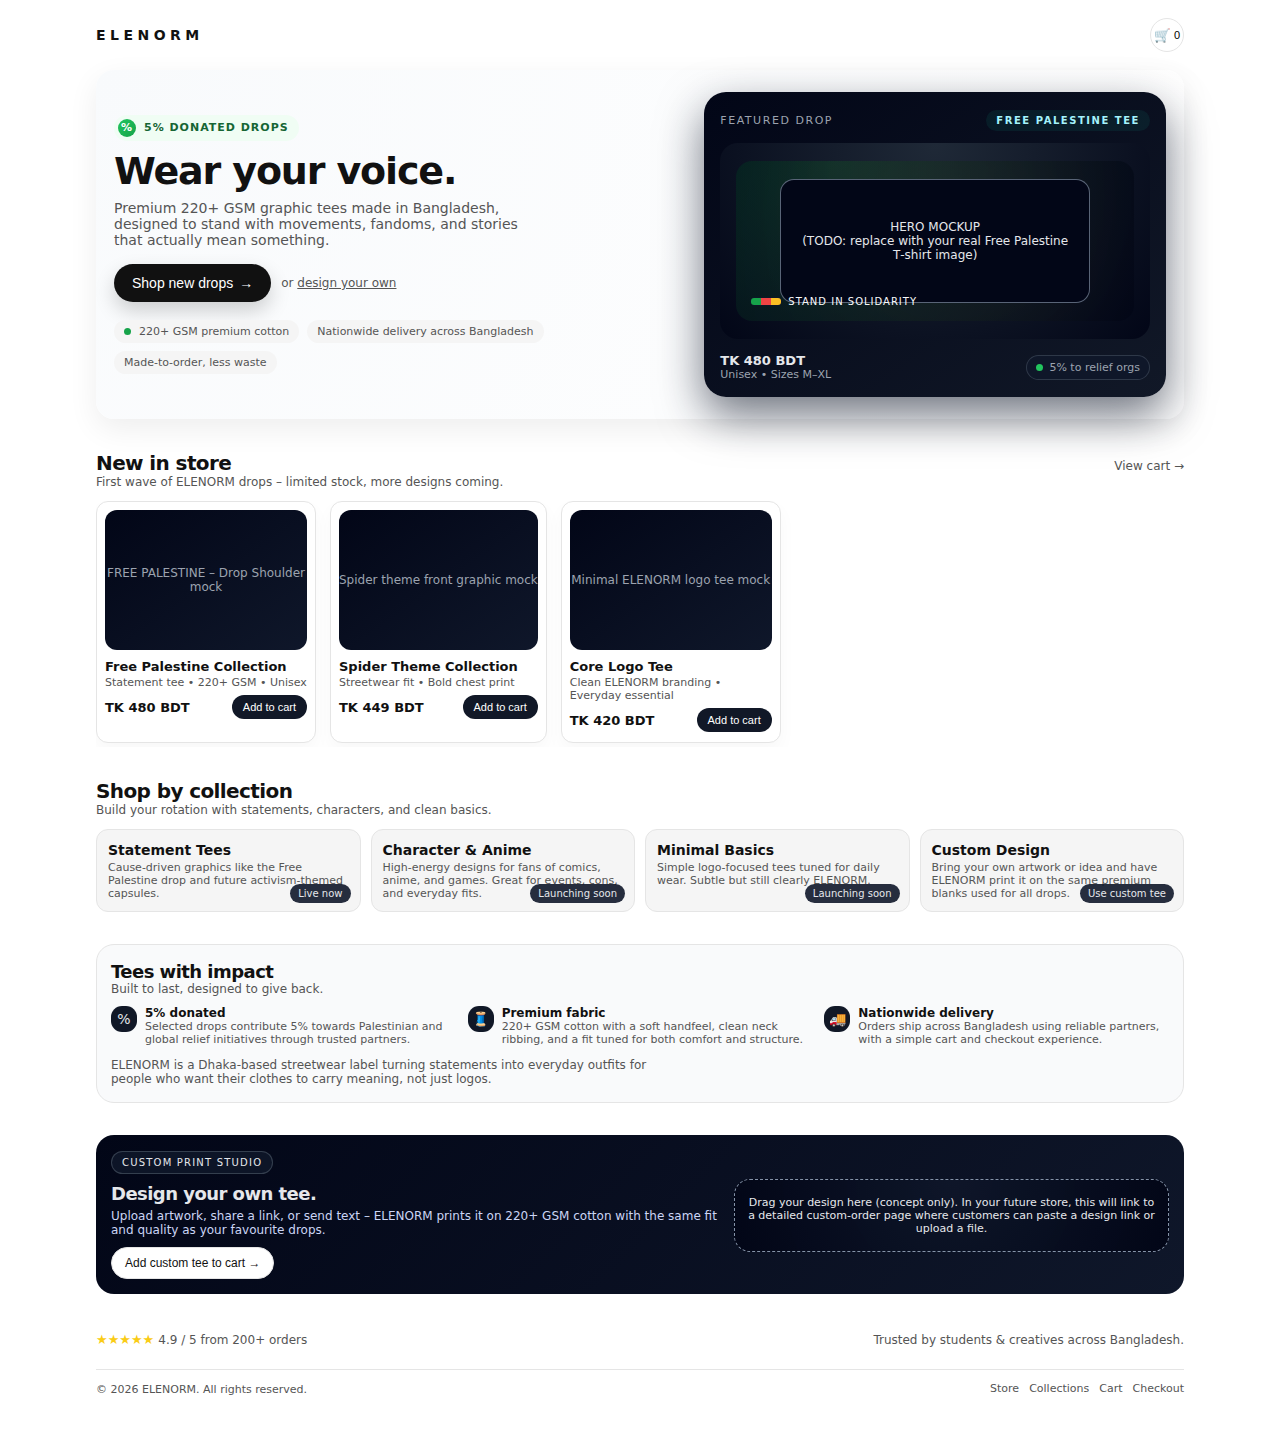
<file: index.html>
<!DOCTYPE html>
<html lang="en">
<head>
  <!--
    ELENORM – Homepage
    -------------------
    This is the main landing page for your T‑shirt brand.

    HOW TO EDIT SAFELY:
    - You can edit any TEXT between tags (like <p> ... </p>) without breaking layout.
    - You can replace IMAGE sources (src="...") with your own mockup files.
    - Do NOT remove data attributes like data-product-id unless you also edit script.js.
    - Comments like this do not affect the page; they are only here to guide you.
  -->
  <meta charset="UTF-8" />
  <meta name="viewport" content="width=device-width, initial-scale=1.0" />
  <title>ELENORM – Wear Your Voice</title>

  <!-- Global stylesheet shared by all pages -->
  <link rel="stylesheet" href="style.css" />
</head>
<body>
  <div class="page">
    <!-- =========================================================
         HEADER
         - Shows brand name and cart icon.
         - The span with data-cart-count is updated by script.js.
       ========================================================= -->
    <header>
      <!-- Clicking the logo brings user back to home -->
      <div class="logo" onclick="location.href='index.html'" style="cursor:pointer;">
        ELENORM
      </div>

      <div class="nav-icons">
        <!-- Cart button: leads to cart.html -->
        <button class="nav-icon" onclick="location.href='cart.html'" aria-label="Go to cart">
          🛒
          <!-- Current cart item count (controlled by JS) -->
          <span data-cart-count style="font-size:11px;margin-left:3px;">0</span>
        </button>
      </div>
    </header>

    <!-- =========================================================
         MAIN CONTENT
       ========================================================= -->
    <main>

      <!-- =======================================================
           HERO SECTION
           - Big statement at top of page.
           - Left: text and buttons.
           - Right: featured product card with image.
         ======================================================= -->
      <section class="hero">
        <!-- LEFT SIDE: Copy + CTAs -->
        <div>
          <!-- Small badge above heading -->
          <div class="hero-copy-eyebrow">
            <span class="hero-pill-dot">%</span>
            <span>5% donated drops</span>
          </div>

          <!-- Main headline -->
          <h1 class="hero-title">Wear your voice.</h1>

          <!-- Subheadline: you can change text freely -->
          <p class="hero-subtitle">
            Premium 220+ GSM graphic tees made in Bangladesh, designed to stand
            with movements, fandoms, and stories that actually mean something.
          </p>

          <!-- Primary call-to-action row -->
          <div class="hero-cta-row">
            <!-- data-scroll attribute is used by script.js for smooth scroll -->
            <button class="btn-primary" data-scroll="new-in">
              <span>Shop new drops</span> →
            </button>

            <p class="hero-cta-secondary">
              or
              <!-- This simply jumps to the custom section below -->
              <a href="#custom" style="text-decoration:underline;">design your own</a>
            </p>
          </div>

          <!-- Quick feature pills under hero -->
          <div class="hero-tag-row">
            <div class="pill">
              <span class="pill-dot"></span>
              220+ GSM premium cotton
            </div>
            <div class="pill">
              Nationwide delivery across Bangladesh
            </div>
            <div class="pill">
              Made‑to‑order, less waste
            </div>
          </div>
        </div>

        <!-- RIGHT SIDE: Featured drop card -->
        <div class="hero-visual-wrapper">
          <div class="hero-card">
            <div class="hero-card-header">
              <span>Featured drop</span>
              <span class="hero-card-tag">Free Palestine tee</span>
            </div>

            <div class="hero-tshirt">
              <div class="hero-tshirt-main">
                <!--
                  HERO IMAGE
                  ----------
                  Replace this placeholder box with an actual <img> tag.

                  STEP 1: Put your mockup file in an "images" folder inside repo, e.g.:
                          /images/free-palestine-hero.png

                  STEP 2: Replace the entire <div> below with:

                    <img
                      src="images/free-palestine-hero.png"
                      alt="FREE PALESTINE – Drop Shoulder T‑shirt mockup front view"
                      style="width:78%;height:auto;border-radius:14px;border:1px solid rgba(148,163,184,0.6);"
                    />

                 -->
                <div class="hero-tshirt-illustration">
                  HERO MOCKUP<br />
                  (TODO: replace with your real Free Palestine T‑shirt image)
                </div>

                <!-- Little “flag bar” label at bottom of card -->
                <div class="hero-flag-bar">
                  <div class="flag-swatches">
                    <span></span><span></span><span></span>
                  </div>
                  <span>Stand in solidarity</span>
                </div>
              </div>
            </div>

            <div class="hero-card-footer">
              <div>
                <div class="hero-card-price">TK 480 BDT</div>
                <div>Unisex • Sizes M–XL</div>
              </div>

              <div class="hero-card-chip">
                <span class="hero-chip-dot"></span>
                <span>5% to relief orgs</span>
              </div>
            </div>
          </div>
        </div>
      </section>

      <!-- =======================================================
           NEW IN STORE
           - Horizontally scrollable row of your first 3 products.
           - Each "Add to cart" button uses data-product-id so script.js
             knows which item to add.
         ======================================================= -->
      <section id="new-in" class="anchor">
        <div class="section-header">
          <div>
            <h2 class="section-title">New in store</h2>
            <p class="section-subtitle">
              First wave of ELENORM drops – limited stock, more designs coming.
            </p>
          </div>

          <!-- Secondary link to cart page -->
          <a href="cart.html" class="link-inline">View cart →</a>
        </div>

        <div class="product-row">
          <!-- ===================== PRODUCT 1 ===================== -->
          <article class="product-card">
            <!--
              PRODUCT IMAGE 1 – FREE PALESTINE
              --------------------------------
              You can replace this placeholder with a real PNG/JPEG.

              Example:
                <img
                  src="images/free-palestine-card.png"
                  alt="FREE PALESTINE – Drop Shoulder tee on black background"
                  class="product-img"
                />

              Make sure the file path matches where you place the image.
            -->
            <div class="product-img">
              FREE PALESTINE – Drop Shoulder mock
            </div>

            <h3 class="product-title">Free Palestine Collection</h3>

            <p class="product-meta">
              Statement tee • 220+ GSM • Unisex
            </p>

            <div class="product-foot">
              <span class="product-price">TK 480 BDT</span>

              <!--
                data-product-id="free-palestine" MUST match the id in PRODUCTS
                array inside script.js.
              -->
              <button class="btn-mini" data-product-id="free-palestine">
                Add to cart
              </button>
            </div>
          </article>

          <!-- ===================== PRODUCT 2 ===================== -->
          <article class="product-card">
            <!-- PRODUCT IMAGE 2 – SPIDER THEME -->
            <div class="product-img">
              <!-- TODO: replace with real Spider tee mockup image -->
              Spider theme front graphic mock
            </div>

            <h3 class="product-title">Spider Theme Collection</h3>

            <p class="product-meta">
              Streetwear fit • Bold chest print
            </p>

            <div class="product-foot">
              <span class="product-price">TK 449 BDT</span>
              <button class="btn-mini" data-product-id="spider">
                Add to cart
              </button>
            </div>
          </article>

          <!-- ===================== PRODUCT 3 ===================== -->
          <article class="product-card">
            <!-- PRODUCT IMAGE 3 – CORE LOGO -->
            <div class="product-img">
              <!-- TODO: replace with real core logo tee mockup -->
              Minimal ELENORM logo tee mock
            </div>

            <h3 class="product-title">Core Logo Tee</h3>

            <p class="product-meta">
              Clean ELENORM branding • Everyday essential
            </p>

            <div class="product-foot">
              <span class="product-price">TK 420 BDT</span>
              <button class="btn-mini" data-product-id="core-logo">
                Add to cart
              </button>
            </div>
          </article>
        </div>
      </section>

      <!-- =======================================================
           SHOP BY COLLECTION
           - These tiles are more about navigation and storytelling.
           - When you create real collection pages later, you can
             change the <span> labels into links.
         ======================================================= -->
      <section id="collections">
        <div class="section-header">
          <div>
            <h2 class="section-title">Shop by collection</h2>
            <p class="section-subtitle">
              Build your rotation with statements, characters, and clean basics.
            </p>
          </div>
        </div>

        <div class="collection-grid">
          <!-- STATEMENT TEES -->
          <article class="collection-tile">
            <h3 class="collection-title">Statement Tees</h3>
            <p class="collection-meta">
              Cause‑driven graphics like the Free Palestine drop and future
              activism‑themed capsules.
            </p>
            <span class="collection-label">Live now</span>
          </article>

          <!-- CHARACTER & ANIME -->
          <article class="collection-tile">
            <h3 class="collection-title">Character & Anime</h3>
            <p class="collection-meta">
              High‑energy designs for fans of comics, anime, and games. Great
              for events, cons, and everyday fits.
            </p>
            <span class="collection-label">Launching soon</span>
          </article>

          <!-- MINIMAL BASICS -->
          <article class="collection-tile">
            <h3 class="collection-title">Minimal Basics</h3>
            <p class="collection-meta">
              Simple logo‑focused tees tuned for daily wear. Subtle but still
              clearly ELENORM.
            </p>
            <span class="collection-label">Launching soon</span>
          </article>

          <!-- CUSTOM DESIGN -->
          <article class="collection-tile">
            <h3 class="collection-title">Custom Design</h3>
            <p class="collection-meta">
              Bring your own artwork or idea and have ELENORM print it on the
              same premium blanks used for all drops.
            </p>
            <span class="collection-label">Use custom tee</span>
          </article>
        </div>
      </section>

      <!-- =======================================================
           TEES WITH IMPACT
           - Explains your 5% donation, fabric quality, and delivery.
         ======================================================= -->
      <section>
        <div class="impact">
          <div class="section-header" style="margin-bottom:6px;">
            <div>
              <h2 class="section-title" style="font-size:18px;">
                Tees with impact
              </h2>
              <p class="section-subtitle">
                Built to last, designed to give back.
              </p>
            </div>
          </div>

          <div class="impact-row">
            <!-- Impact item 1 -->
            <div class="impact-item">
              <div class="impact-icon">%</div>
              <div>
                <p class="impact-label">5% donated</p>
                <p class="impact-text">
                  Selected drops contribute 5% towards Palestinian and global
                  relief initiatives through trusted partners.
                </p>
              </div>
            </div>

            <!-- Impact item 2 -->
            <div class="impact-item">
              <div class="impact-icon">🧵</div>
              <div>
                <p class="impact-label">Premium fabric</p>
                <p class="impact-text">
                  220+ GSM cotton with a soft handfeel, clean neck ribbing, and
                  a fit tuned for both comfort and structure.
                </p>
              </div>
            </div>

            <!-- Impact item 3 -->
            <div class="impact-item">
              <div class="impact-icon">🚚</div>
              <div>
                <p class="impact-label">Nationwide delivery</p>
                <p class="impact-text">
                  Orders ship across Bangladesh using reliable partners, with
                  a simple cart and checkout experience.
                </p>
              </div>
            </div>
          </div>

          <!-- Short brand story -->
          <p style="font-size:12px;margin-top:12px;color:#555;max-width:36rem;">
            ELENORM is a Dhaka‑based streetwear label turning statements into
            everyday outfits for people who want their clothes to carry meaning,
            not just logos.
          </p>
        </div>
      </section>

      <!-- =======================================================
           CUSTOM PRINT STUDIO
           - Promotes the custom product.
           - Button adds the "custom" product to cart.
         ======================================================= -->
      <section id="custom" class="anchor">
        <div class="custom-cta">
          <div>
            <div class="custom-pill">
              <span>CUSTOM PRINT STUDIO</span>
            </div>

            <h2 class="custom-title">Design your own tee.</h2>

            <p class="custom-text">
              Upload artwork, share a link, or send text – ELENORM prints it on
              220+ GSM cotton with the same fit and quality as your favourite
              drops.
            </p>

            <!--
              data-product-id="custom" links to the "custom" product in
              the PRODUCTS array in script.js. You can edit that product’s
              price, name, and description there.
            -->
            <button class="btn-outline" data-product-id="custom">
              Add custom tee to cart →
            </button>
          </div>

          <!-- Right side placeholder for future custom UI / image -->
          <div class="custom-sketch">
            <!--
              TODO: Replace this area with a custom upload/design preview
              once you build a more advanced custom‑order page.

              For now it just visually hints that customers will send a design.
            -->
            Drag your design here (concept only). In your future store, this
            will link to a detailed custom‑order page where customers can paste
            a design link or upload a file.
          </div>
        </div>
      </section>

      <!-- =======================================================
           SOCIAL PROOF / RATING
         ======================================================= -->
      <section>
        <div class="social-proof">
          <div class="score">
            <span class="stars">★★★★★</span>
            <span>4.9 / 5 from 200+ orders</span>
          </div>
          <div>Trusted by students & creatives across Bangladesh.</div>
        </div>
      </section>
    </main>

    <!-- =========================================================
         FOOTER
       ========================================================= -->
    <footer>
      <div>
        © <span id="year"></span> ELENORM. All rights reserved.
      </div>

      <nav class="footer-links">
        <a href="#new-in">Store</a>
        <a href="#collections">Collections</a>
        <a href="cart.html">Cart</a>
        <a href="checkout.html">Checkout</a>
      </nav>
    </footer>
  </div>

  <!-- ===========================================================
       SCRIPTS
       - script.js handles cart logic, smooth scrolling, and checkout.
       - The small inline script just updates the year automatically.
     =========================================================== -->
  <script src="script.js"></script>
  <script>
    // Auto‑update copyright year
    document.getElementById("year").textContent =
      new Date().getFullYear().toString();
  </script>
</body>
</html>
</file>
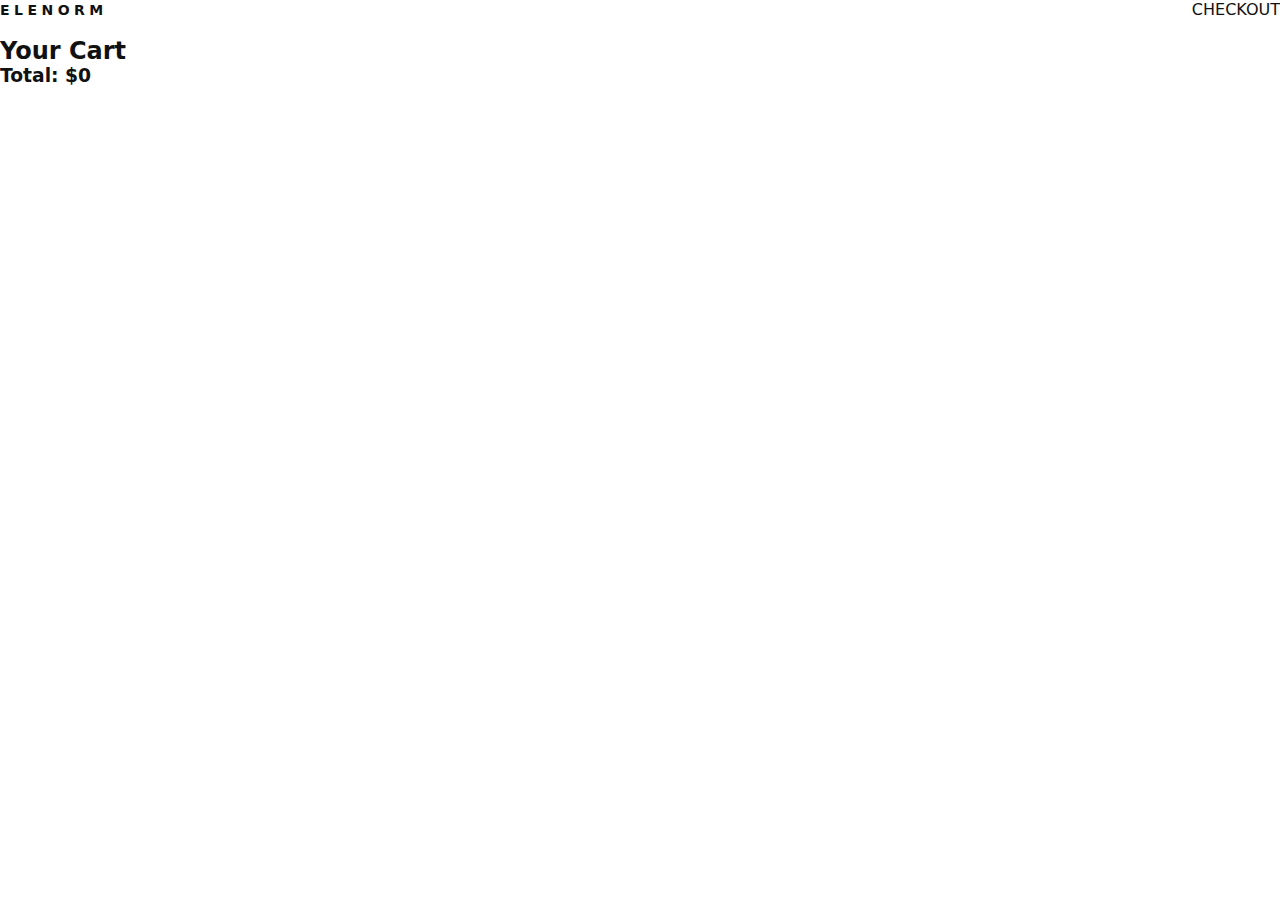
<file: cart.html>
<!DOCTYPE html>
<html>
<head>
    <title>Cart – ELENORM</title>
    <link rel="stylesheet" href="style.css">
</head>
<body>

<header>
    <div class="logo">ELENORM</div>
    <a href="checkout.html" class="btn">CHECKOUT</a>
</header>

<div class="container">
    <h2>Your Cart</h2>

    <div id="cart-items"></div>

    <h3>Total: <span id="total">$0</span></h3>
</div>

<script src="script.js"></script>
<script>
    loadCart();
</script>
</body>
</html>
</file>
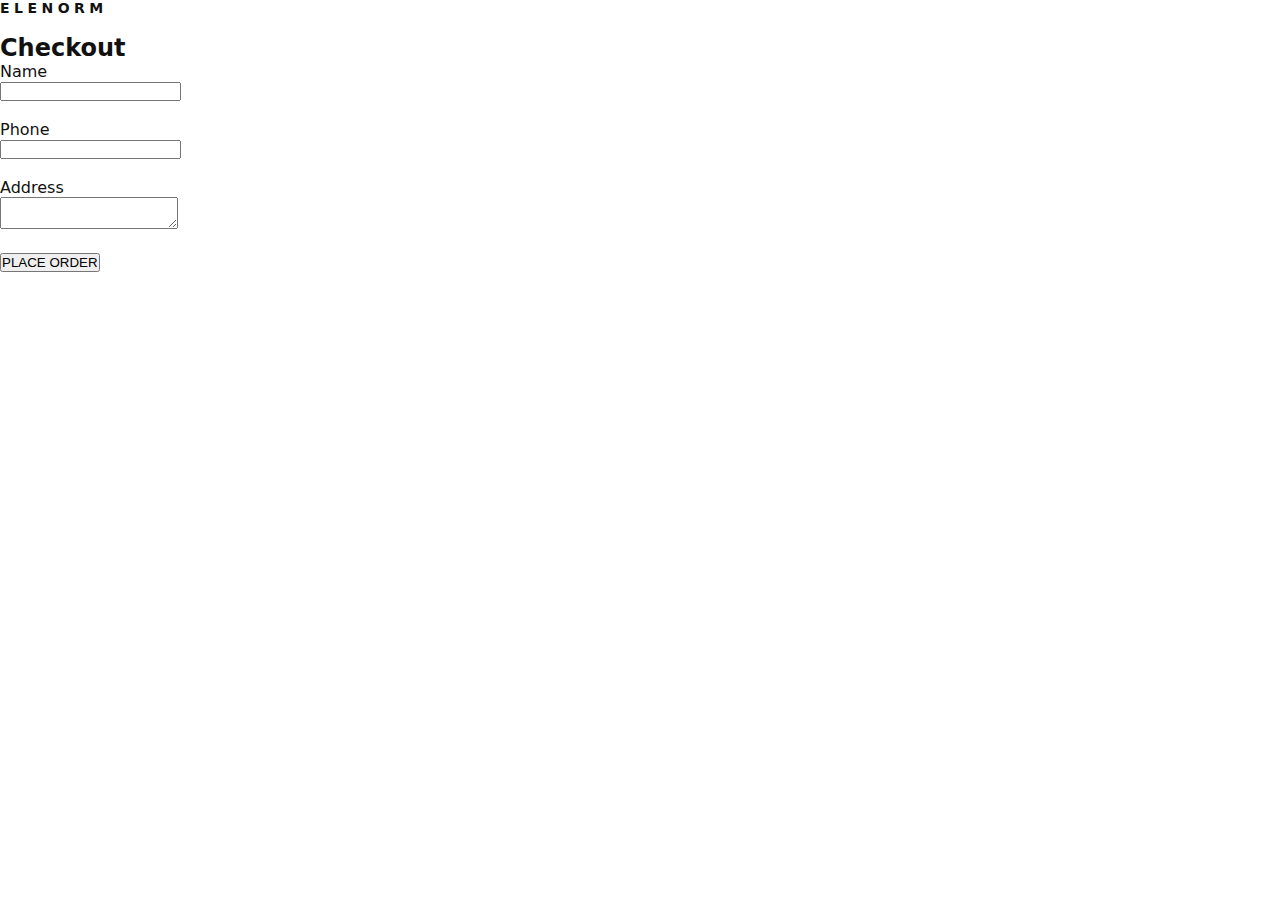
<file: checkout.html>
<!DOCTYPE html>
<html>
<head>
    <title>Checkout – ELENORM</title>
    <link rel="stylesheet" href="style.css">
</head>
<body>

<header>
    <div class="logo">ELENORM</div>
</header>

<div class="container">
    <h2>Checkout</h2>

    <form onsubmit="checkout(); return false;">
        <label>Name</label><br>
        <input type="text" required><br><br>

        <label>Phone</label><br>
        <input type="text" required><br><br>

        <label>Address</label><br>
        <textarea required></textarea><br><br>

        <button class="btn" type="submit">PLACE ORDER</button>
    </form>
</div>

<script src="script.js"></script>
</body>
</html>
</file>
<file: style.css>
/* ========== Base ========== */
:root {
  --bg: #ffffff;
  --text: #111111;
  --muted: #555555;
  --accent: #111111;
  --accent-soft: #f5f5f5;
  --border: #e5e5e5;
  --primary: #111111;
  --primary-text: #ffffff;
  --radius-lg: 18px;
  --radius-md: 12px;
  --radius-pill: 999px;
  --shadow-soft: 0 10px 30px rgba(0, 0, 0, 0.07);
  --max-width: 1120px;
  --font-main: system-ui, -apple-system, BlinkMacSystemFont, "SF Pro Text",
    "Helvetica Neue", Arial, sans-serif;
}

* {
  box-sizing: border-box;
  margin: 0;
  padding: 0;
}

body {
  font-family: var(--font-main);
  background: var(--bg);
  color: var(--text);
  -webkit-font-smoothing: antialiased;
}

a {
  color: inherit;
  text-decoration: none;
}

img {
  max-width: 100%;
  display: block;
}

/* ========== Layout ========== */

.page {
  max-width: var(--max-width);
  margin: 0 auto;
  padding: 18px 16px 40px;
}

header {
  display: flex;
  align-items: center;
  justify-content: space-between;
  margin-bottom: 18px;
}

.logo {
  font-weight: 700;
  letter-spacing: 0.32em;
  font-size: 14px;
}

.nav-icons {
  display: flex;
  align-items: center;
  gap: 14px;
  font-size: 18px;
}

.nav-icon {
  width: 34px;
  height: 34px;
  display: flex;
  align-items: center;
  justify-content: center;
  border-radius: 50%;
  border: 1px solid var(--border);
  background: #fff;
  cursor: pointer;
}

main {
  display: flex;
  flex-direction: column;
  gap: 32px;
}

.section-header {
  display: flex;
  align-items: baseline;
  justify-content: space-between;
  margin-bottom: 12px;
}

.section-title {
  font-size: 20px;
  letter-spacing: -0.03em;
}

.section-subtitle {
  font-size: 12px;
  color: var(--muted);
}

.link-inline {
  font-size: 12px;
  color: var(--muted);
  display: inline-flex;
  align-items: center;
  gap: 4px;
}

/* ========== Buttons ========== */

.btn-primary,
.btn-mini,
.btn-outline,
.btn-ghost {
  display: inline-flex;
  align-items: center;
  gap: 6px;
  cursor: pointer;
  border-radius: var(--radius-pill);
  font-size: 14px;
  border: none;
}

.btn-primary {
  padding: 11px 18px;
  background: var(--primary);
  color: var(--primary-text);
  box-shadow: 0 9px 20px rgba(0, 0, 0, 0.18);
}

.btn-mini {
  font-size: 11px;
  padding: 6px 11px;
  background: #111827;
  color: #ffffff;
}

.btn-outline {
  font-size: 12px;
  padding: 8px 13px;
  border-radius: 999px;
  border: 1px solid var(--border);
  background: #ffffff;
  color: var(--text);
}

.btn-ghost {
  font-size: 12px;
  padding: 6px 10px;
  background: transparent;
  color: var(--muted);
}

/* ========== Hero (home only) ========== */

.hero {
  display: grid;
  grid-template-columns: minmax(0, 1.1fr) minmax(0, 0.9fr);
  gap: 26px;
  align-items: center;
  padding: 22px 18px;
  border-radius: var(--radius-lg);
  background: radial-gradient(circle at top left, #f8fafc, #ffffff);
  box-shadow: var(--shadow-soft);
}

.hero-copy-eyebrow {
  display: inline-flex;
  align-items: center;
  gap: 8px;
  padding: 4px 10px 4px 4px;
  border-radius: 999px;
  background: #f0fdf4;
  color: #166534;
  font-size: 11px;
  font-weight: 600;
  text-transform: uppercase;
  letter-spacing: 0.09em;
  margin-bottom: 10px;
}

.hero-pill-dot {
  width: 18px;
  height: 18px;
  border-radius: 999px;
  background: linear-gradient(135deg, #22c55e, #16a34a);
  display: flex;
  align-items: center;
  justify-content: center;
  color: white;
  font-size: 11px;
}

.hero-title {
  font-size: clamp(30px, 5vw, 38px);
  line-height: 1.08;
  letter-spacing: -0.03em;
  margin-bottom: 8px;
}

.hero-subtitle {
  font-size: 14px;
  color: var(--muted);
  max-width: 27rem;
  margin-bottom: 16px;
}

.hero-cta-row {
  display: flex;
  align-items: center;
  gap: 10px;
  margin-bottom: 18px;
}

.hero-cta-secondary {
  font-size: 12px;
  color: var(--muted);
}

.hero-tag-row {
  display: flex;
  flex-wrap: wrap;
  gap: 8px;
  font-size: 11px;
  color: var(--muted);
}

.pill {
  padding: 5px 10px;
  border-radius: 999px;
  background: #f5f5f5;
  display: inline-flex;
  align-items: center;
  gap: 8px;
}

.pill-dot {
  width: 7px;
  height: 7px;
  border-radius: 50%;
  background: #16a34a;
}

/* Hero visual card */

.hero-visual-wrapper {
  position: relative;
}

.hero-card {
  border-radius: 22px;
  background: linear-gradient(145deg, #020617, #111827);
  color: #e5e7eb;
  padding: 18px 16px 16px;
  overflow: hidden;
  box-shadow: 0 18px 45px rgba(15, 23, 42, 0.6);
}

.hero-card-header {
  display: flex;
  align-items: center;
  justify-content: space-between;
  margin-bottom: 12px;
  font-size: 11px;
  text-transform: uppercase;
  letter-spacing: 0.14em;
  color: #9ca3af;
}

.hero-card-tag {
  padding: 5px 10px;
  border-radius: 999px;
  background: rgba(15, 118, 110, 0.15);
  color: #a5f3fc;
  font-size: 10px;
  font-weight: 600;
}

.hero-tshirt {
  margin-top: 4px;
  border-radius: 18px;
  background: radial-gradient(circle at top, #1f2937, #020617);
  padding: 18px 16px;
  position: relative;
}

.hero-tshirt-main {
  height: 160px;
  border-radius: 16px;
  background: radial-gradient(circle at 25% 0, #22c55e33, #020617),
    radial-gradient(circle at 90% 80%, #ef444433, #020617);
  display: flex;
  align-items: center;
  justify-content: center;
  position: relative;
}

.hero-tshirt-illustration {
  width: 78%;
  height: 78%;
  border-radius: 14px;
  background: #020617;
  border: 1px solid rgba(148, 163, 184, 0.6);
  display: flex;
  align-items: center;
  justify-content: center;
  color: #e5e7eb;
  font-size: 12px;
  text-align: center;
  padding: 8px;
}

.hero-flag-bar {
  position: absolute;
  inset: auto 14px 14px;
  display: flex;
  align-items: center;
  gap: 6px;
  font-size: 10px;
  letter-spacing: 0.1em;
  text-transform: uppercase;
  color: #f9fafb;
}

.flag-swatches {
  display: flex;
  height: 9px;
  overflow: hidden;
  border-radius: 4px;
  border: 1px solid rgba(15, 23, 42, 0.8);
}

.flag-swatches span:nth-child(1) {
  background: #16a34a;
  width: 10px;
}
.flag-swatches span:nth-child(2) {
  background: #ef4444;
  width: 10px;
}
.flag-swatches span:nth-child(3) {
  background: #fbbf24;
  width: 10px;
}

.hero-card-footer {
  margin-top: 14px;
  display: flex;
  justify-content: space-between;
  align-items: center;
  font-size: 11px;
  color: #9ca3af;
}

.hero-card-price {
  font-weight: 600;
  font-size: 13px;
  color: #e5e7eb;
}

.hero-card-chip {
  padding: 5px 9px;
  border-radius: 999px;
  background: rgba(15, 23, 42, 0.9);
  border: 1px solid rgba(55, 65, 81, 0.8);
  display: inline-flex;
  align-items: center;
  gap: 6px;
}

.hero-chip-dot {
  width: 7px;
  height: 7px;
  border-radius: 999px;
  background: #22c55e;
}

/* ========== Products row ========== */

.product-row {
  display: flex;
  gap: 14px;
  overflow-x: auto;
  padding-bottom: 4px;
  scroll-snap-type: x mandatory;
}

.product-card {
  min-width: 180px;
  max-width: 220px;
  scroll-snap-align: start;
  border-radius: var(--radius-md);
  border: 1px solid var(--border);
  background: #ffffff;
  padding: 8px 8px 10px;
  box-shadow: 0 8px 18px rgba(0, 0, 0, 0.03);
}

.product-img {
  border-radius: 12px;
  background: linear-gradient(145deg, #020617, #0f172a);
  height: 140px;
  display: flex;
  align-items: center;
  justify-content: center;
  color: #9ca3af;
  font-size: 12px;
  text-align: center;
  margin-bottom: 9px;
}

.product-title {
  font-size: 13px;
  font-weight: 600;
  margin-bottom: 2px;
}

.product-meta {
  font-size: 11px;
  color: var(--muted);
  margin-bottom: 4px;
}

.product-foot {
  display: flex;
  align-items: center;
  justify-content: space-between;
  margin-top: 6px;
}

.product-price {
  font-size: 13px;
  font-weight: 600;
}

/* ========== Collections grid ========== */

.collection-grid {
  display: grid;
  grid-template-columns: repeat(auto-fit, minmax(145px, 1fr));
  gap: 10px;
}

.collection-tile {
  border-radius: var(--radius-md);
  padding: 12px 11px 11px;
  border: 1px solid var(--border);
  background: var(--accent-soft);
  position: relative;
  overflow: hidden;
}

.collection-title {
  font-size: 14px;
  font-weight: 600;
  margin-bottom: 3px;
}

.collection-meta {
  font-size: 11px;
  color: var(--muted);
}

.collection-label {
  position: absolute;
  right: 9px;
  bottom: 8px;
  font-size: 10px;
  padding: 4px 8px;
  border-radius: 999px;
  background: rgba(15, 23, 42, 0.9);
  color: #e5e7eb;
}

/* ========== Impact + social ========== */

.impact {
  border-radius: var(--radius-lg);
  border: 1px solid var(--border);
  background: #f9fafb;
  padding: 16px 14px;
}

.impact-row {
  display: grid;
  grid-template-columns: repeat(auto-fit, minmax(165px, 1fr));
  gap: 12px;
  margin-top: 10px;
  font-size: 12px;
}

.impact-item {
  display: flex;
  gap: 8px;
  align-items: flex-start;
}

.impact-icon {
  width: 26px;
  height: 26px;
  border-radius: 11px;
  background: #111827;
  color: #e5e7eb;
  display: flex;
  align-items: center;
  justify-content: center;
  font-size: 14px;
  flex-shrink: 0;
}

.impact-label {
  font-weight: 600;
  font-size: 12px;
}

.impact-text {
  color: var(--muted);
  font-size: 11px;
}

.social-proof {
  margin-top: 6px;
  display: flex;
  align-items: center;
  justify-content: space-between;
  font-size: 12px;
  color: var(--muted);
}

.stars {
  color: #facc15;
  font-size: 13px;
}

.score {
  display: inline-flex;
  align-items: center;
  gap: 4px;
}

/* ========== Custom CTA ========== */

.custom-cta {
  border-radius: var(--radius-lg);
  background: linear-gradient(135deg, #020617, #0f172a);
  color: #e5e7eb;
  padding: 16px 15px 15px;
  display: grid;
  grid-template-columns: minmax(0, 1.4fr) minmax(0, 1fr);
  gap: 14px;
  align-items: center;
}

.custom-title {
  font-size: 18px;
  letter-spacing: -0.03em;
  margin-bottom: 5px;
}

.custom-text {
  font-size: 12px;
  color: #cbd5f5;
  margin-bottom: 10px;
}

.custom-pill {
  display: inline-flex;
  align-items: center;
  gap: 6px;
  padding: 5px 10px;
  background: rgba(15, 23, 42, 0.85);
  border-radius: 999px;
  border: 1px solid rgba(55, 65, 81, 0.95);
  font-size: 10px;
  text-transform: uppercase;
  letter-spacing: 0.12em;
  margin-bottom: 9px;
}

.custom-sketch {
  border-radius: 16px;
  border: 1px dashed rgba(148, 163, 184, 0.9);
  padding: 16px 12px;
  font-size: 11px;
  text-align: center;
  background: radial-gradient(circle at top, rgba(15, 23, 42, 0.9), #020617);
}

/* ========== Cart & checkout pages ========== */

.table {
  width: 100%;
  border-collapse: collapse;
  margin-top: 10px;
  font-size: 13px;
}

.table th,
.table td {
  padding: 8px;
  border-bottom: 1px solid var(--border);
}

.table th {
  text-align: left;
  font-weight: 600;
}

.qty-input {
  width: 60px;
  padding: 4px;
}

.text-right {
  text-align: right;
}

.muted {
  color: var(--muted);
  font-size: 13px;
}

/* ========== Footer ========== */

footer {
  margin-top: 22px;
  border-top: 1px solid var(--border);
  padding-top: 12px;
  font-size: 11px;
  color: var(--muted);
  display: flex;
  align-items: center;
  justify-content: space-between;
  flex-wrap: wrap;
  gap: 10px;
}

.footer-links {
  display: flex;
  flex-wrap: wrap;
  gap: 10px;
}

.footer-links a::after {
  content: "";
  display: block;
  width: 0;
  height: 1px;
  background: #111827;
  transition: width 0.2s ease;
}

.footer-links a:hover::after {
  width: 100%;
}

/* ========== Utilities & responsive ========== */

.anchor {
  scroll-margin-top: 80px;
}

@media (max-width: 720px) {
  .hero {
    grid-template-columns: minmax(0, 1fr);
  }
  .hero-visual-wrapper {
    order: -1;
  }
  .custom-cta {
    grid-template-columns: minmax(0, 1fr);
  }
}
</file>
